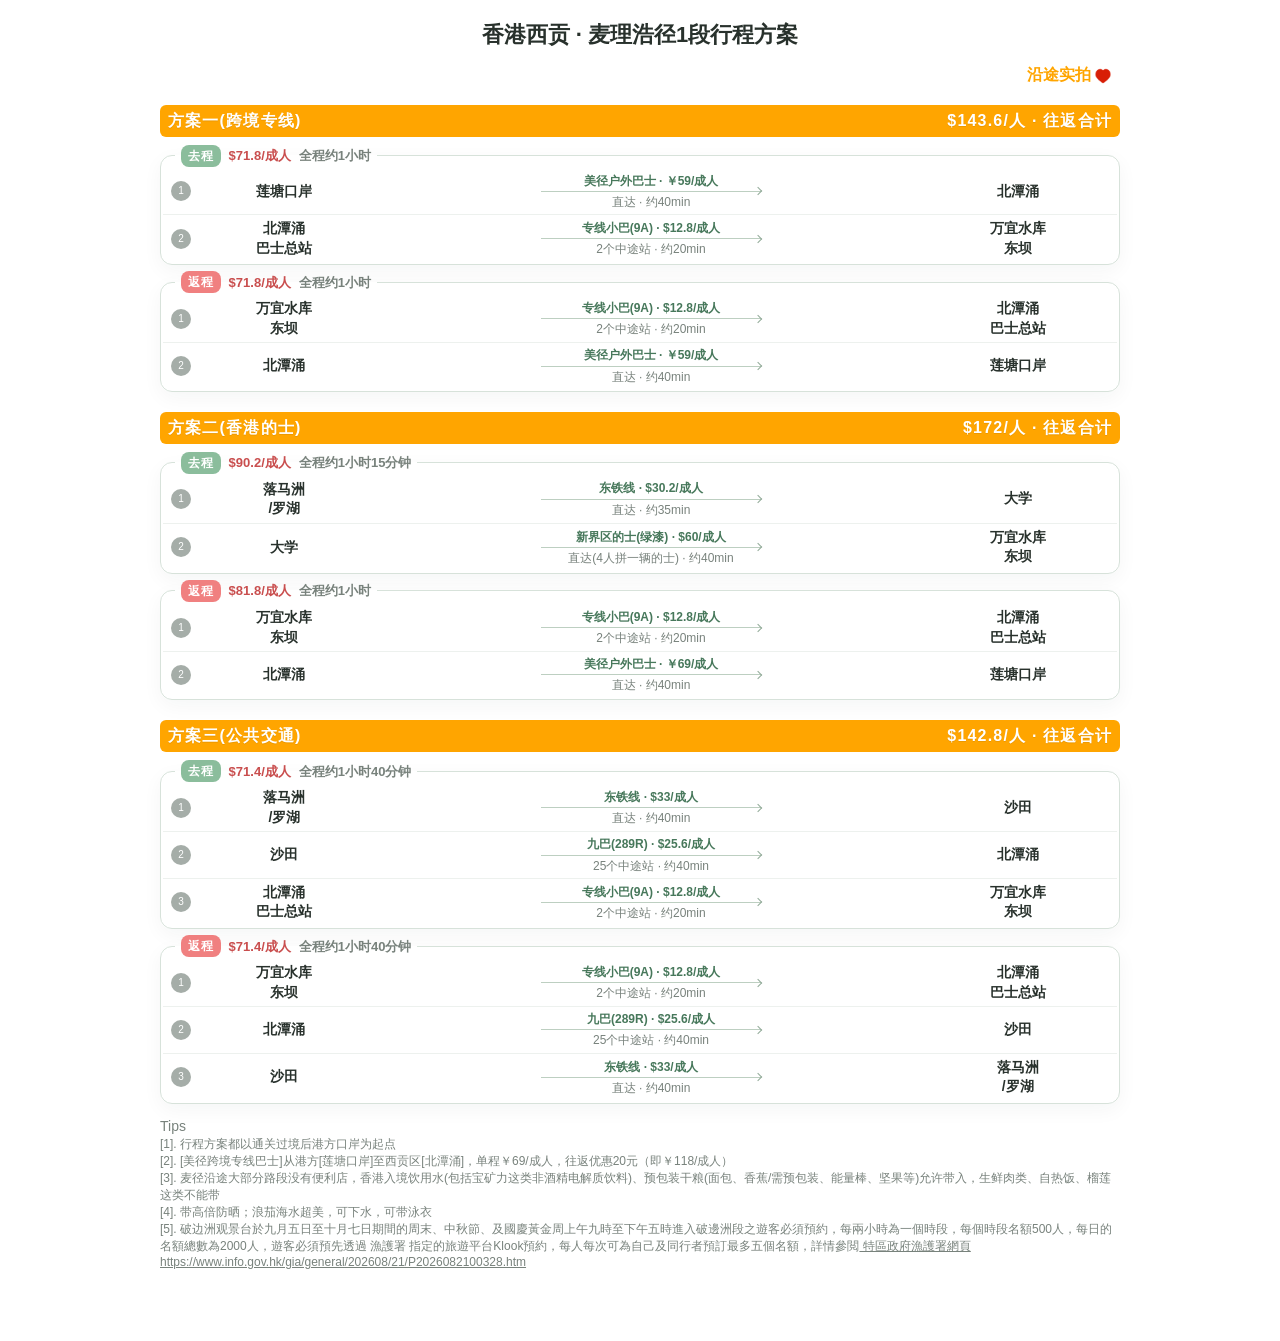
<file: index.html>
<!DOCTYPE html>
<html lang="zh-CN">

<head>
  <meta charset="UTF-8">
  <meta name="viewport" content="width=device-width, initial-scale=1">
  <title>香港西贡麦理浩径1段行程方案</title>
  <link rel="icon" type="image/png" href="logo.png" />
  <link rel="stylesheet" href="style.css?v=202610222100">
</head>

<body>
  <main class="page">
    <h2 class="page-title">香港西贡 · 麦理浩径1段行程方案</h2>
    <div class="gallery-entry">
      <a href="gallery.html">
        <span>沿途实拍</span>
        <img src="static/in.png" width="18" height="18">
      </a>
    </div>
    <section>
      <h1 class="plan-heading">
        <span class="plan-name">方案一(跨境专线)</span>
        <span class="plan-name">$143.6/人 · 往返合计</span>
      </h1>

      <!-- 去程 -->
      <fieldset class="trip-card">
        <legend class="trip-legend">
          <span class="direction">去程</span>
          <span class="total-price">$71.8/成人</span>
          <span class="duration">全程约1小时</span>
        </legend>

        <div class="leg">
          <span class="leg-tag">1</span>

          <div class="route-flow">
            <div class="route-point start"> 莲塘口岸 </div>

            <div class="route-track">
              <span class="track-fare">美径户外巴士 · ￥59/成人</span>
              <div class="route-line"></div>
              <span class="track-note">直达 · 约40min</span>
            </div>

            <div class="route-point end">北潭涌</div>
          </div>
        </div>

        <div class="leg">
          <span class="leg-tag">2</span>

          <div class="route-flow">
            <div class="route-point start">北潭涌<br>巴士总站</div>

            <div class="route-track">
              <span class="track-fare">专线小巴(9A) · $12.8/成人</span>
              <div class="route-line"></div>
              <span class="track-note"> 2个中途站 · 约20min </span>
            </div>

            <div class="route-point end">万宜水库<br>东坝</div>
          </div>
        </div>
      </fieldset>

      <!-- 返程 -->
      <fieldset class="trip-card">
        <legend class="trip-legend">
          <span class="direction2">返程</span>
          <span class="total-price">$71.8/成人</span>
          <span class="duration">全程约1小时</span>
        </legend>

        <div class="leg">
          <span class="leg-tag">1</span>

          <div class="route-flow">
            <div class="route-point start">万宜水库<br>东坝</div>

            <div class="route-track">
              <span class="track-fare">专线小巴(9A) · $12.8/成人</span>
              <div class="route-line"></div>
              <span class="track-note"> 2个中途站 · 约20min </span>
            </div>

            <div class="route-point end">北潭涌<br>巴士总站</div>
          </div>
        </div>

        <div class="leg">
          <span class="leg-tag">2</span>

          <div class="route-flow">
            <div class="route-point start">北潭涌</div>

            <div class="route-track">
              <span class="track-fare">美径户外巴士 · ￥59/成人</span>
              <div class="route-line"></div>
              <span class="track-note">直达 · 约40min</span>
            </div>

            <div class="route-point end"> 莲塘口岸 </div>
          </div>
        </div>
      </fieldset>
    </section>

    <section>
      <h1 class="plan-heading">
        <span class="plan-name">方案二(香港的士)</span>
        <span class="plan-name">$172/人 · 往返合计</span>
      </h1>

      <!-- 去程 -->
      <fieldset class="trip-card">
        <legend class="trip-legend">
          <span class="direction">去程</span>
          <span class="total-price">$90.2/成人</span>
          <span class="duration">全程约1小时15分钟</span>
        </legend>

        <div class="leg">
          <span class="leg-tag">1</span>

          <div class="route-flow">
            <div class="route-point start"> 落马洲<br>/罗湖 </div>

            <div class="route-track">
              <span class="track-fare">东铁线 · $30.2/成人</span>
              <div class="route-line"></div>
              <span class="track-note">直达 · 约35min</span>
            </div>

            <div class="route-point end">大学</div>
          </div>
        </div>

        <div class="leg">
          <span class="leg-tag">2</span>

          <div class="route-flow">
            <div class="route-point start">大学</div>

            <div class="route-track">
              <span class="track-fare">新界区的士(绿漆) · $60/成人</span>
              <div class="route-line"></div>
              <span class="track-note"> 直达(4人拼一辆的士) · 约40min </span>
            </div>

            <div class="route-point end">万宜水库<br>东坝</div>
          </div>
        </div>
      </fieldset>

      <!-- 返程 -->
      <fieldset class="trip-card">
        <legend class="trip-legend">
          <span class="direction2">返程</span>
          <span class="total-price">$81.8/成人</span>
          <span class="duration">全程约1小时</span>
        </legend>

        <div class="leg">
          <span class="leg-tag">1</span>

          <div class="route-flow">
            <div class="route-point start">万宜水库<br>东坝</div>

            <div class="route-track">
              <span class="track-fare">专线小巴(9A) · $12.8/成人</span>
              <div class="route-line"></div>
              <span class="track-note"> 2个中途站 · 约20min </span>
            </div>

            <div class="route-point end">北潭涌<br>巴士总站</div>
          </div>
        </div>

        <div class="leg">
          <span class="leg-tag">2</span>

          <div class="route-flow">
            <div class="route-point start">北潭涌</div>

            <div class="route-track">
              <span class="track-fare">美径户外巴士 · ￥69/成人</span>
              <div class="route-line"></div>
              <span class="track-note">直达 · 约40min</span>
            </div>

            <div class="route-point end"> 莲塘口岸 </div>
          </div>
        </div>
      </fieldset>
    </section>

    <section>
      <h1 class="plan-heading">
        <span class="plan-name">方案三(公共交通)</span>
        <span class="plan-name">$142.8/人 · 往返合计</span>
      </h1>

      <!-- 去程 -->
      <fieldset class="trip-card">
        <legend class="trip-legend">
          <span class="direction">去程</span>
          <span class="total-price">$71.4/成人</span>
          <span class="duration">全程约1小时40分钟</span>
        </legend>

        <div class="leg">
          <span class="leg-tag">1</span>

          <div class="route-flow">
            <div class="route-point start"> 落马洲<br>/罗湖 </div>

            <div class="route-track">
              <span class="track-fare">东铁线 · $33/成人</span>
              <div class="route-line"></div>
              <span class="track-note">直达 · 约40min</span>
            </div>

            <div class="route-point end">沙田</div>
          </div>
        </div>

        <div class="leg">
          <span class="leg-tag">2</span>

          <div class="route-flow">
            <div class="route-point start">沙田</div>

            <div class="route-track">
              <span class="track-fare">九巴(289R) · $25.6/成人</span>
              <div class="route-line"></div>
              <span class="track-note"> 25个中途站 · 约40min </span>
            </div>

            <div class="route-point end">北潭涌</div>
          </div>
        </div>

        <div class="leg">
          <span class="leg-tag">3</span>

          <div class="route-flow">
            <div class="route-point start">北潭涌<br>巴士总站</div>

            <div class="route-track">
              <span class="track-fare">专线小巴(9A) · $12.8/成人</span>
              <div class="route-line"></div>
              <span class="track-note"> 2个中途站 · 约20min </span>
            </div>

            <div class="route-point end">万宜水库<br>东坝</div>
          </div>
        </div>
      </fieldset>

      <!-- 返程 -->
      <fieldset class="trip-card">
        <legend class="trip-legend">
          <span class="direction2">返程</span>
          <span class="total-price">$71.4/成人</span>
          <span class="duration">全程约1小时40分钟</span>
        </legend>

        <div class="leg">
          <span class="leg-tag">1</span>

          <div class="route-flow">
            <div class="route-point start">万宜水库<br>东坝</div>

            <div class="route-track">
              <span class="track-fare">专线小巴(9A) · $12.8/成人</span>
              <div class="route-line"></div>
              <span class="track-note"> 2个中途站 · 约20min </span>
            </div>

            <div class="route-point end">北潭涌<br>巴士总站</div>
          </div>
        </div>

        <div class="leg">
          <span class="leg-tag">2</span>

          <div class="route-flow">
            <div class="route-point start">北潭涌</div>

            <div class="route-track">
              <span class="track-fare">九巴(289R) · $25.6/成人</span>
              <div class="route-line"></div>
              <span class="track-note"> 25个中途站 · 约40min</span>
            </div>

            <div class="route-point end">沙田</div>
          </div>
        </div>

        <div class="leg">
          <span class="leg-tag">3</span>

          <div class="route-flow">
            <div class="route-point start"> 沙田 </div>

            <div class="route-track">
              <span class="track-fare">东铁线 · $33/成人</span>
              <div class="route-line"></div>
              <span class="track-note">直达 · 约40min</span>
            </div>

            <div class="route-point end">落马洲<br>/罗湖</div>
          </div>
        </div>
      </fieldset>
    </section>

    <header class="intro">
      <p class="tips"> Tips </p>
      <p class="notice"> [1]. 行程方案都以通关过境后港方口岸为起点 </p>
      <p class="notice"> [2]. [美径跨境专线巴士]从港方[莲塘口岸]至西贡区[北潭涌]，单程￥69/成人，往返优惠20元（即￥118/成人） </p>
      <p class="notice"> [3]. 麦径沿途大部分路段没有便利店，香港入境饮用水(包括宝矿力这类非酒精电解质饮料)、预包装干粮(面包、香蕉/需预包装、能量棒、坚果等)允许带入，生鲜肉类、自热饭、榴莲这类不能带
      </p>
      <p class="notice"> [4]. 带高倍防晒；浪茄海水超美，可下水，可带泳衣 </p>
      <p class="notice"> [5].
        破边洲观景台於九月五日至十月七日期間的周末、中秋節、及國慶黃金周上午九時至下午五時進入破邊洲段之遊客必須預約，每兩小時為一個時段，每個時段名額500人，每日的名額總數為2000人，遊客必須預先透過 漁護署
        指定的旅遊平台Klook預約，每人每次可為自己及同行者預訂最多五個名額，詳情參閲<a
          href="https://www.info.gov.hk/gia/general/202608/21/P2026082100328.htm">
          特區政府漁護署網頁<br>https://www.info.gov.hk/gia/general/202608/21/P2026082100328.htm</a></p>
    </header>
  </main>
  <div class="page-loading" id="page-loading">
    <div class="spinner"></div>
  </div>

  <script>
    const pageLoading = document.getElementById('page-loading');

    document.querySelectorAll('.gallery-entry a, .notice a').forEach(link => {
      link.addEventListener('click', () => {
        pageLoading.classList.add('show');
      });
    });

    window.addEventListener('pageshow', () => {
      pageLoading.classList.remove('show');
    });
  </script>
</body>

</html>
</file>
<file: style.css>
:root {
    --bg: #ffffff;
    --ink: #28312c;
    --muted: #78827c;
    --green: #8bbd9c;
    --green-dark: #47785b;
    --line: #d6e0d8;
    --red: #c94e4e;
    --lightred: lightcoral;
}

* {
    box-sizing: border-box;
    -webkit-tap-highlight-color: transparent;
}

body {
    margin: 0;
    background: var(--bg);
    color: var(--ink);
    font-family: -apple-system, BlinkMacSystemFont, "Segoe UI",
        "PingFang SC", "Microsoft YaHei", sans-serif;
    -webkit-font-smoothing: antialiased;
}

.page {
    /* 宽屏时封顶960px；窄屏时是"屏宽减20px"，即左右各留10px间隙 */
    width: min(960px, calc(100% - 20px));
    margin: 0 auto;
    /* 上 左右 下 */
    padding: 20px 0 20px;
}

.page-title {
    margin: 0 0 12px;
    padding: 0;
    line-height: 1.4;
    font-size: 22px;
    font-weight: 700;
    text-align: center;
    color: var(--ink);
}

.gallery-entry {
    display: flex;
    justify-content: flex-end;
    text-align: right;
    margin: 16px 8px 0;
}

.gallery-entry a {
    display: inline-flex;
    align-items: center;
    gap: 3px;
    text-decoration: none;
    color: orange;
    font-weight: bold;
    margin-left: auto;
}

.gallery-entry img {
    width: 18px;
    height: 18px;
    flex-shrink: 0;
}

.gallery-entry a span {
    line-height: 1;
    transform: translateY(-1.5px);
}

.plan-heading {
    display: flex;
    justify-content: space-between;
    align-items: center;
    padding: 8px 8px;
    border-radius: 6px;
    background: orange;
    line-height: 1;
    text-shadow: 0 1px 0 rgba(0, 0, 0, .08);
}

.plan-name {
    display: flex;
    align-items: center;
    line-height: 1;
    font-size: 16px;
    color: white;
    font-weight: 700;
    letter-spacing: 1.2px;
}

/* 行程卡片 */
.trip-card {
    min-width: 0;
    margin: 6px 0;
    padding: 2px 2px;
    border: 1px solid #d7e2da;
    border-radius: 12px;
    background: white;
    box-shadow: 0 6px 20px rgba(29, 48, 37, .045);
}

/* 把每组第一个卡片上移，抵消legend占掉的高度，视觉上和橙色标题贴紧 */
section .trip-card:first-of-type {
    margin-top: -12px;
}

.trip-legend {
    display: flex;
    align-items: center;
    flex-wrap: wrap;
    gap: 8px;
    min-width: 0;
    margin: 0 12px;
    padding: 0 6px;
    border: 0;
    line-height: 1;
}

/* 去程 */
.direction {
    display: inline-block;
    padding: 5px 7px;
    border-radius: 8px;
    background: var(--green);
    color: white;
    font-size: 12px;
    font-weight: 750;
    letter-spacing: 0.8px;
}

/* 返程 */
.direction2 {
    display: inline-block;
    padding: 5px 7px;
    border-radius: 8px;
    background: var(--lightred);
    color: white;
    font-size: 12px;
    font-weight: 750;
    letter-spacing: 0.8px;
}

/* 价格文字：透明背景 */
.total-price {
    color: var(--red);
    font-size: 13px;
    font-weight: 800;
    background: transparent;
    font-variant-numeric: tabular-nums;
}

/* 时长文字：透明背景 */
.duration {
    color: var(--muted);
    font-size: 13px;
    font-weight: 700;
    background: transparent;
}

.leg {
    display: grid;
    grid-template-columns: 20px minmax(0, 1fr);
    align-items: center;
    gap: 2px;
    padding: 4px 8px;
}

/* +是相邻兄弟选择器：只有"紧跟在另一个.leg后面的.leg才加border-top，第一行不会有顶部线 */
.leg+.leg {
    border-top: 1px solid #edf1ee;
}

/* 数字圆圈 */
.leg-tag {
    display: inline-flex;
    align-items: center;
    justify-content: center;
    width: 20px;
    height: 20px;
    border-radius: 50%;
    background: #a5ada8;
    color: white;
    font-size: 10px;
    line-height: 1;
    white-space: nowrap;
    box-sizing: border-box;
    padding: 0;
    text-align: center;
}

/* 起点 | 中间路线信息 | 终点 */
.route-flow {
    display: grid;
    grid-template-columns: minmax(0, 1fr) minmax(0, 3fr) minmax(0, 1fr);
    align-items: center;
    gap: 1px;
    min-width: 0;
}

/* 出发/到达 */
.route-point {
    min-width: 0;
    font-size: 14px;
    font-weight: 750;
    line-height: 1.4;
    overflow-wrap: anywhere;
}

.route-point.start {
    text-align: center;
}

.route-point.end {
    text-align: center;
}

/* 中间路线信息内部又是一个网格 */
.route-track {
    display: grid;
    grid-template-rows: auto 1px auto;
    align-items: center;
    justify-items: center;
    text-align: center;
    min-width: 0;
    line-height: 1.35;
}

/* 路线信息第一行：专线小巴(9A) · $12.8/成人 */
.track-fare {
    grid-row: 1;
    padding-bottom: 2px;
    color: var(--green-dark);
    font-size: 12px;
    font-weight: 800;
    white-space: nowrap;
    font-variant-numeric: tabular-nums;
    text-align: center;
}

/* 路线信息第二行：线 */
.route-line {
    grid-row: 2;
    position: relative;
    height: 1px;
    width: 95%;
    min-width: 160px;
    max-width: 220px;
    background: #bdcfc1;
    justify-self: center;
}

/* 路线信息：箭头 */
.route-line::after {
    content: "";
    position: absolute;
    right: 0;
    top: 50%;
    width: 5px;
    height: 5px;
    border-top: 1px solid #91aa98;
    border-right: 1px solid #91aa98;
    transform: translateY(-50%) rotate(45deg);
}

/* 路线信息第三行：2个中途站 · 约20分钟 */
.track-note {
    grid-row: 3;
    padding-top: 2px;
    color: var(--muted);
    font-size: 12px;
    text-align: center;
    white-space: nowrap;
}

.intro {
    margin-bottom: 52px;
}

.tips {
    margin-bottom: 2px;
    color: var(--muted);
    font-size: 14px;
}

.notice {
    margin: 0;
    color: var(--muted);
    font-size: 12px;
}

.notice a {
    overflow-wrap: anywhere;
    color: var(--muted);
    word-break: break-all;
}

/* 页面加载 loading 遮罩 */
.page-loading {
    position: fixed;
    inset: 0;
    background: rgba(255, 255, 255, .8);
    display: none;
    align-items: center;
    justify-content: center;
    z-index: 999;
}

.page-loading.show {
    display: flex;
}

/* 转圈动画 */
.page-loading .spinner {
    width: 36px;
    height: 36px;
    border: 3px solid #ddd;
    border-top-color: orange;
    border-radius: 50%;
    animation: spin .8s linear infinite;
}

@keyframes spin {
    to {
        transform: rotate(360deg);
    }
}
</file>
